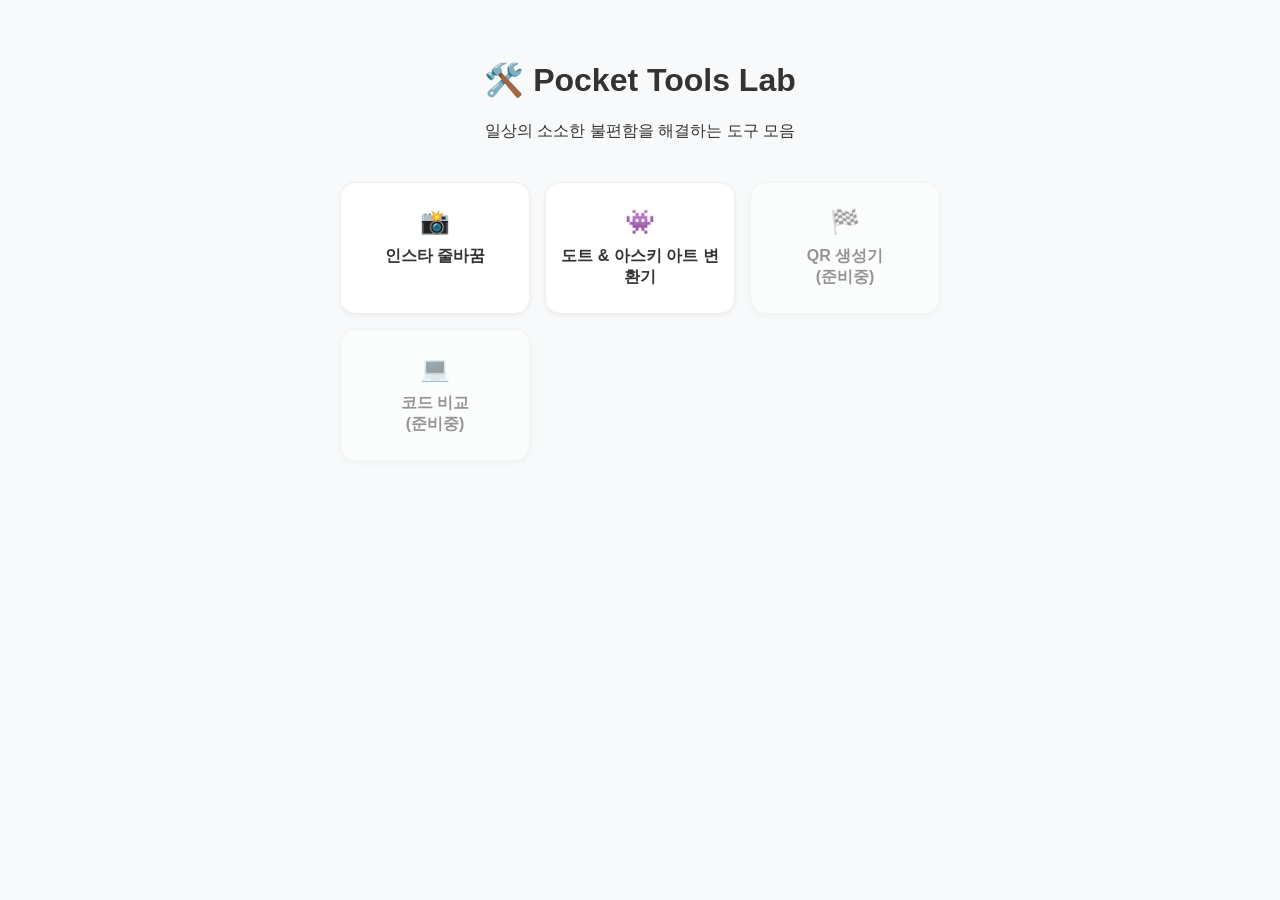
<file: index.html>
<!DOCTYPE html>
<html lang="ko">
<head>
    <meta charset="UTF-8">
    <meta name="viewport" content="width=device-width, initial-scale=1.0">
    <title>포켓툴즈 랩 | Pocket Tools Lab</title>
    <link rel="icon" href="../img/og-main.png" type="image/png">

    <meta property="og:type" content="website">
    <meta property="og:url" content="https://pocket-tools-lab.github.io/index.html">
    <meta property="og:title" content="포켓툴즈 랩 - 일상 도구 모음">
    <meta property="og:description" content="줄바꿈, QR 생성 등 소소한 기능을 한곳에!">
    <meta property="og:image" content="../img/og-main.png">
    <meta name="google-site-verification" content="UOy6rAH-QOsg_kvWK6MASuyOi5rEPsmFG_Xu5MgzyN4" />
    
    <style>
        body { font-family: -apple-system, sans-serif; background-color: #f8f9fa; margin: 0; padding: 40px 20px; color: #333; }
        .header { text-align: center; margin-bottom: 40px; }
        .grid { display: grid; grid-template-columns: repeat(auto-fit, minmax(150px, 1fr)); gap: 15px; max-width: 600px; margin: 0 auto; }
        .card { background: white; padding: 25px 15px; border-radius: 15px; text-decoration: none; color: #333; font-weight: bold; border: 1px solid #eee; transition: 0.2s; text-align: center; box-shadow: 0 2px 5px rgba(0,0,0,0.05); }
        .card:hover { transform: translateY(-3px); border-color: #ff69b4; color: #ff69b4; box-shadow: 0 5px 15px rgba(0,0,0,0.1); }
        .emoji { font-size: 24px; display: block; margin-bottom: 10px; }
    </style>
</head>
<body>
    <div class="header">
        <h1>🛠️ Pocket Tools Lab</h1>
        <p>일상의 소소한 불편함을 해결하는 도구 모음</p>
    </div>
    <div class="grid">
        <a href="html/insta.html" class="card">
            <span class="emoji">📸</span>
            인스타 줄바꿈
        </a>
        <a href="html/pixel.html" class="card">
            <span class="emoji">👾</span>
            도트 & 아스키 아트 변환기
        </a>
        <a href="#" class="card" style="opacity: 0.5; cursor: default;">
            <span class="emoji">🏁</span>
            QR 생성기<br>(준비중)
        </a>
        <a href="#" class="card" style="opacity: 0.5; cursor: default;">
            <span class="emoji">💻</span>
            코드 비교<br>(준비중)
        </a>
    </div>
</body>
</html>
</file>
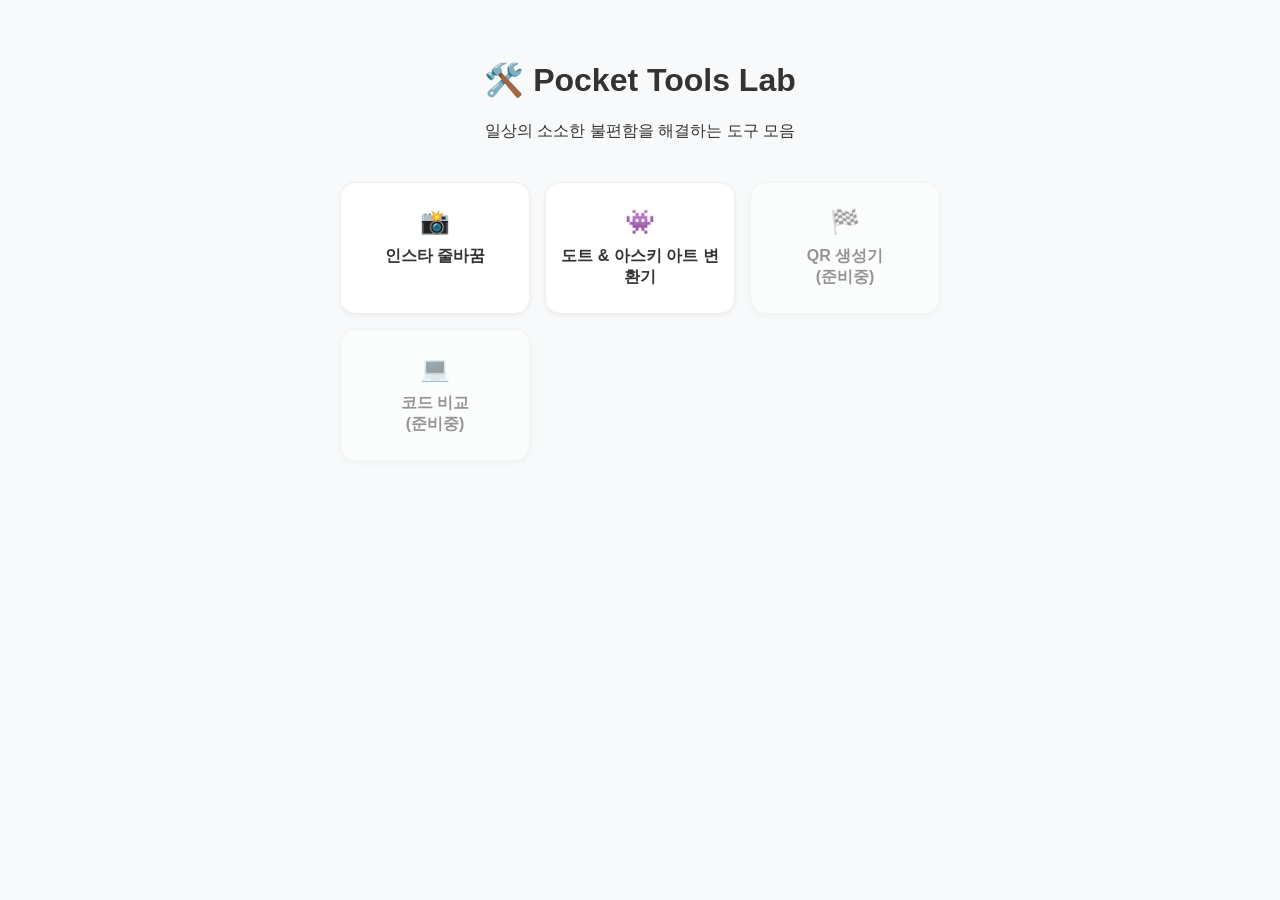
<file: html/index.html>
<!DOCTYPE html>
<html lang="ko">
<head>
    <meta charset="UTF-8">
    <meta name="viewport" content="width=device-width, initial-scale=1.0">
    <title>포켓툴즈 랩 | Pocket Tools Lab</title>
    <link rel="icon" href="../img/og-main.png" type="image/png">

    <meta property="og:type" content="website">
    <meta property="og:url" content="https://pocket-tools-lab.github.io/html/index.html">
    <meta property="og:title" content="포켓툴즈 랩 - 일상 도구 모음">
    <meta property="og:description" content="줄바꿈, QR 생성 등 소소한 기능을 한곳에!">
    <meta property="og:image" content="../img/og-main.png">
    <meta name="google-site-verification" content="UOy6rAH-QOsg_kvWK6MASuyOi5rEPsmFG_Xu5MgzyN4" />
    
    <style>
        body { font-family: -apple-system, sans-serif; background-color: #f8f9fa; margin: 0; padding: 40px 20px; color: #333; }
        .header { text-align: center; margin-bottom: 40px; }
        .grid { display: grid; grid-template-columns: repeat(auto-fit, minmax(150px, 1fr)); gap: 15px; max-width: 600px; margin: 0 auto; }
        .card { background: white; padding: 25px 15px; border-radius: 15px; text-decoration: none; color: #333; font-weight: bold; border: 1px solid #eee; transition: 0.2s; text-align: center; box-shadow: 0 2px 5px rgba(0,0,0,0.05); }
        .card:hover { transform: translateY(-3px); border-color: #ff69b4; color: #ff69b4; box-shadow: 0 5px 15px rgba(0,0,0,0.1); }
        .emoji { font-size: 24px; display: block; margin-bottom: 10px; }
    </style>
</head>
<body>
    <div class="header">
        <h1>🛠️ Pocket Tools Lab</h1>
        <p>일상의 소소한 불편함을 해결하는 도구 모음</p>
    </div>
    <div class="grid">
        <a href="insta.html" class="card">
            <span class="emoji">📸</span>
            인스타 줄바꿈
        </a>
        <a href="pixel.html" class="card">
            <span class="emoji">👾</span>
            도트 & 아스키 아트 변환기
        </a>
        <a href="#" class="card" style="opacity: 0.5; cursor: default;">
            <span class="emoji">🏁</span>
            QR 생성기<br>(준비중)
        </a>
        <a href="#" class="card" style="opacity: 0.5; cursor: default;">
            <span class="emoji">💻</span>
            코드 비교<br>(준비중)
        </a>
    </div>
</body>
</html>
</file>
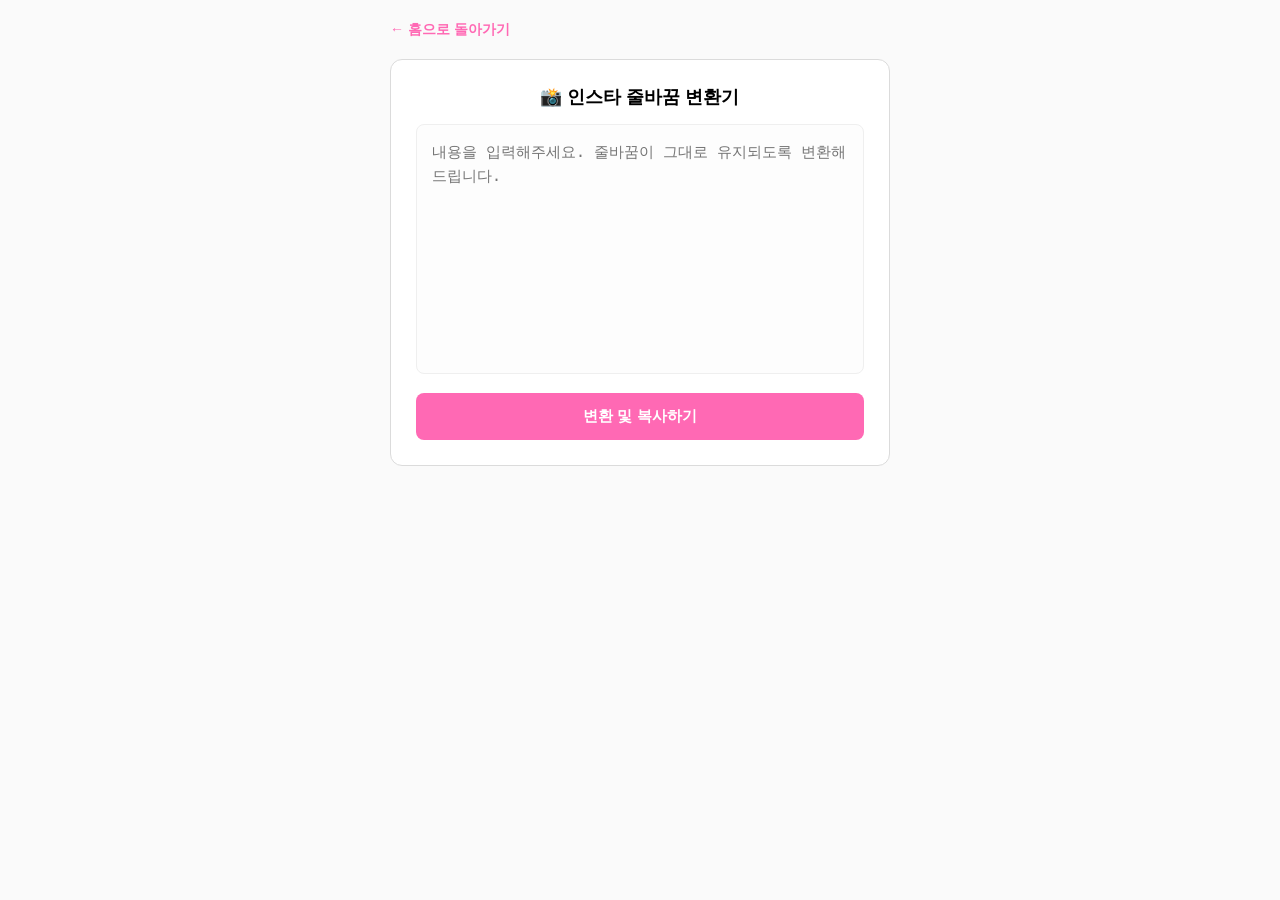
<file: insta.html>
<!DOCTYPE html>
<html lang="ko">
<head>
    <meta charset="UTF-8">
    <meta name="viewport" content="width=device-width, initial-scale=1.0">
    <title>인스타 줄바꿈 도구 | Pocket Tools Lab</title>
    <link rel="icon" href="https://pocket-tools-lab.github.io/og-insta.png" type="image/png">

    <meta property="og:type" content="website">
    <meta property="og:url" content="https://pocket-tools-lab.github.io/insta.html">
    <meta property="og:title" content="📸 인스타 줄바꿈 변환기">
    <meta property="og:description" content="클릭 한 번으로 깔끔한 피드 문구를 만드세요.">
    <meta property="og:image" content="https://pocket-tools-lab.github.io/og-insta.png">

    <style>
        body { font-family: -apple-system, sans-serif; background-color: #fafafa; margin: 0; padding: 20px; display: flex; flex-direction: column; align-items: center; }
        .nav { width: 100%; max-width: 500px; margin-bottom: 20px; }
        .nav a { text-decoration: none; color: #ff69b4; font-size: 14px; font-weight: bold; }
        .container { background: white; padding: 25px; border-radius: 12px; border: 1px solid #dbdbdb; width: 100%; max-width: 500px; box-sizing: border-box; }
        h2 { font-size: 18px; margin-top: 0; text-align: center; }
        textarea { width: 100%; height: 250px; padding: 15px; border: 1px solid #efefef; border-radius: 8px; font-size: 15px; line-height: 1.6; resize: none; box-sizing: border-box; background: #fdfdfd; outline: none; }
        button { background-color: #ff69b4; color: white; border: none; padding: 14px 0; width: 100%; border-radius: 8px; font-weight: bold; cursor: pointer; margin-top: 15px; font-size: 15px; }
        button:active { opacity: 0.8; }
    </style>
</head>
<body>
    <div class="nav">
        <a href="index.html">← 홈으로 돌아가기</a>
    </div>
    <div class="container">
        <h2>📸 인스타 줄바꿈 변환기</h2>
        <textarea id="inputText" placeholder="내용을 입력해주세요. 줄바꿈이 그대로 유지되도록 변환해드립니다."></textarea>
        <button onclick="convert()">변환 및 복사하기</button>
    </div>

    <script>
        function convert() {
            const textArea = document.getElementById('inputText');
            const text = textArea.value;
            if (!text) { alert('변환할 내용을 입력해주세요!'); return; }
            
            // 줄바꿈 문자에 보이지 않는 공백(\u200b) 조합
            const converted = text.replace(/\n/g, '\n\u200b');
            
            const tempElem = document.createElement('textarea');
            tempElem.value = converted;
            document.body.appendChild(tempElem);
            tempElem.select();
            document.execCommand('copy');
            document.body.removeChild(tempElem);
            
            alert('변환 및 복사가 완료되었습니다!\n인스타그램에 바로 붙여넣으세요.');
        }
    </script>
</body>
</html>
</file>
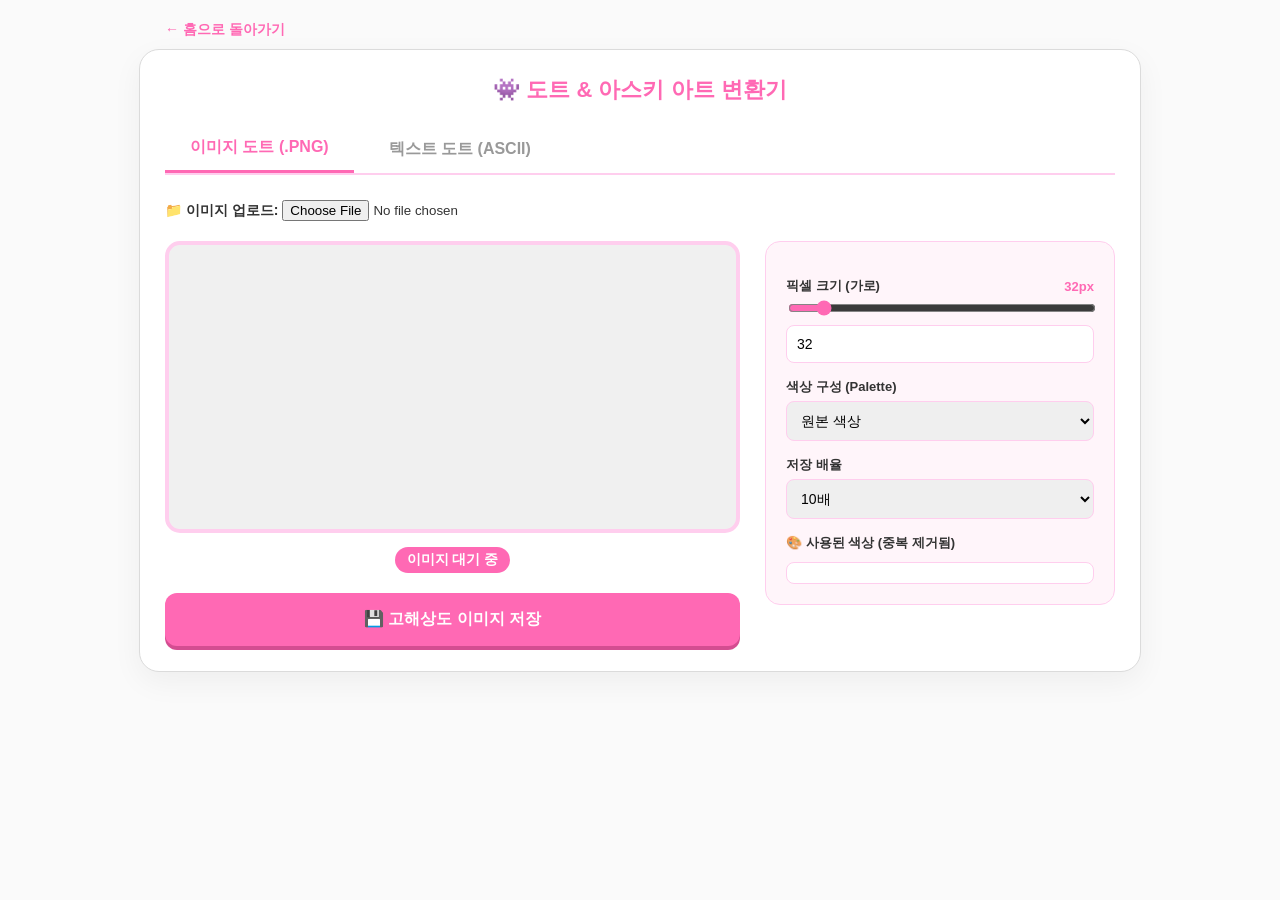
<file: pixel.html>
<!DOCTYPE html>
<html lang="ko">
<head>
    <meta charset="UTF-8">
    <meta name="viewport" content="width=device-width, initial-scale=1.0">
    <title>도트 & 아스키 아트 변환기 | Pocket Tools Lab</title>

    <meta property="og:type" content="website">
    <meta property="og:title" content="👾 도트 & 아스키 아트 변환기">
    <meta property="og:description" content="픽셀 정밀 조절부터 중복 없는 색상 추출까지!">
    <meta property="og:image" content="https://pocket-tools-lab.github.io/og-pixel.png">
    <link rel="icon" href="https://pocket-tools-lab.github.io/og-pixel.png" type="image/png">

    <style>
        :root { --main-pink: #ff69b4; --light-pink: #fff5fa; --border-pink: #ffceee; }
        body { 
            font-family: -apple-system, sans-serif; background-color: #fafafa; margin: 0; padding: 20px; color: #333;
            -webkit-user-select: none; -moz-user-select: none; -ms-user-select: none; user-select: none;
        }
        .nav { max-width: 950px; margin: 0 auto 10px; }
        .nav a { text-decoration: none; color: var(--main-pink); font-weight: bold; font-size: 14px; }
        .container { max-width: 950px; margin: 0 auto; background: white; padding: 25px; border-radius: 20px; border: 1px solid #dbdbdb; box-shadow: 0 10px 30px rgba(0,0,0,0.05); }
        
        h2 { font-size: 22px; margin-top: 0; margin-bottom: 20px; color: var(--main-pink); text-align: center; }

        .tabs { display: flex; gap: 10px; margin-bottom: 25px; border-bottom: 2px solid var(--border-pink); }
        .tab-btn { padding: 12px 25px; border: none; background: none; font-weight: bold; cursor: pointer; color: #999; font-size: 16px; transition: 0.3s; }
        .tab-btn.active { color: var(--main-pink); border-bottom: 3px solid var(--main-pink); }
        
        .tab-content { display: none; grid-template-columns: 1fr 350px; gap: 25px; }
        .tab-content.active { display: grid; }
        @media (max-width: 850px) { .tab-content.active { grid-template-columns: 1fr; } }

        .viewer-section { text-align: center; }
        #canvas, #asciiResult { width: 100%; border: 4px solid var(--border-pink); border-radius: 15px; background: #f0f0f0; image-rendering: pixelated; box-sizing: border-box; }
        #asciiResult { 
            height: 450px; font-family: monospace; font-size: 8px; line-height: 1; white-space: pre; 
            overflow: auto; padding: 10px; background: #1a1a1a; color: #00ff00; border-color: #333;
            user-select: text; 
        }
        
        .controls { background: var(--light-pink); padding: 20px; border-radius: 15px; border: 1px solid var(--border-pink); height: fit-content; }
        .label-group { display: flex; justify-content: space-between; align-items: center; margin-top: 15px; font-weight: bold; font-size: 13px; }
        
        input[type="number"], select { width: 100%; padding: 10px; border-radius: 8px; border: 1px solid var(--border-pink); margin-top: 5px; outline: none; box-sizing: border-box; font-size: 14px; }
        input[type="range"] { width: 100%; accent-color: var(--main-pink); margin-top: 5px; cursor: pointer; }
        
        .btn-main { background: var(--main-pink); color: white; border: none; padding: 16px; width: 100%; border-radius: 12px; font-weight: bold; cursor: pointer; margin-top: 20px; font-size: 16px; transition: 0.2s; box-shadow: 0 4px 0 #d44d91; }
        .btn-main:hover { background: #ff4da6; transform: translateY(-1px); }
        .btn-main:active { transform: translateY(2px); box-shadow: none; }

        .color-list { display: grid; grid-template-columns: repeat(auto-fill, minmax(65px, 1fr)); gap: 8px; margin-top: 10px; max-height: 180px; overflow-y: auto; padding: 10px; background: white; border-radius: 8px; border: 1px solid var(--border-pink); }
        .color-item { text-align: center; }
        .color-box { width: 100%; height: 28px; border-radius: 4px; border: 1px solid rgba(0,0,0,0.1); margin-bottom: 4px; }
        .color-code { font-size: 9px; color: #888; font-family: monospace; }
        
        .pixel-badge { display: inline-block; padding: 4px 12px; background: var(--main-pink); color: white; border-radius: 20px; font-size: 14px; font-weight: bold; margin-top: 10px; }
    </style>
</head>
<body>

    <div class="nav"><a href="index.html">← 홈으로 돌아가기</a></div>

    <div class="container">
        <h2>👾 도트 & 아스키 아트 변환기</h2>
        
        <div class="tabs">
            <button class="tab-btn active" onclick="openTab(event, 'imageTab')">이미지 도트 (.PNG)</button>
            <button class="tab-btn" onclick="openTab(event, 'textTab')">텍스트 도트 (ASCII)</button>
        </div>

        <div style="margin-bottom: 20px;">
            <label style="font-weight: bold; font-size: 14px;">📁 이미지 업로드: </label>
            <input type="file" id="upload" accept="image/*">
        </div>

        <div id="imageTab" class="tab-content active">
            <div class="viewer-section">
                <canvas id="canvas"></canvas>
                <div><span id="pixelRes" class="pixel-badge">이미지 대기 중</span></div>
                <button class="btn-main" onclick="downloadImg()">💾 고해상도 이미지 저장</button>
            </div>
            
            <div class="controls">
                <div class="label-group"><label>픽셀 크기 (가로)</label> <span id="rangeLabel" style="color:var(--main-pink)">32px</span></div>
                <input type="range" id="sizeRange" min="8" max="256" value="32">
                <input type="number" id="sizeInput" value="32">

                <div class="label-group"><label>색상 구성 (Palette)</label></div>
                <select id="colorSelect">
                    <option value="0">원본 색상</option>
                    <option value="8">8색 레트로</option>
                    <option value="16">16색 게임보이</option>
                    <option value="32">32색 표준</option>
                    <option value="256">256색 8비트</option>
                    <option value="gray">8단계 흑백</option>
                    <option value="bw">단순 2색</option>
                </select>

                <div class="label-group"><label>저장 배율</label></div>
                <select id="downloadScale">
                    <option value="1">1배</option>
                    <option value="10" selected>10배</option>
                    <option value="20">20배</option>
                </select>

                <div class="label-group"><label>🎨 사용된 색상 (중복 제거됨)</label></div>
                <div id="colorList" class="color-list"></div>
            </div>
        </div>

        <div id="textTab" class="tab-content">
            <div class="viewer-section">
                <textarea id="asciiResult" readonly></textarea>
                <button class="btn-main" onclick="copyAscii()">📋 텍스트 아트 복사하기</button>
            </div>
            <div class="controls">
                <div class="label-group"><label>문자 밀도</label><span id="asciiVal" style="color:var(--main-pink)">50</span></div>
                <input type="range" id="asciiRange" min="20" max="150" value="50">
            </div>
        </div>
    </div>

    <script>
        // 소스 보호 로직
        document.addEventListener('contextmenu', e => e.preventDefault());
        document.onkeydown = function(e) {
            if (e.keyCode == 123) return false;
            if (e.ctrlKey && e.shiftKey && (e.keyCode == 'I'.charCodeAt(0) || e.keyCode == 'J'.charCodeAt(0))) return false;
            if (e.ctrlKey && e.keyCode == 'U'.charCodeAt(0)) return false;
        };

        let originalImg = null;
        const canvas = document.getElementById('canvas');
        const ctx = canvas.getContext('2d', { willReadFrequently: true });
        
        const sizeRange = document.getElementById('sizeRange');
        const sizeInput = document.getElementById('sizeInput');
        const colorSelect = document.getElementById('colorSelect');
        const asciiRange = document.getElementById('asciiRange');
        const asciiResult = document.getElementById('asciiResult');

        function openTab(evt, tabId) {
            document.querySelectorAll('.tab-content').forEach(c => c.classList.remove('active'));
            document.querySelectorAll('.tab-btn').forEach(b => b.classList.remove('active'));
            document.getElementById(tabId).classList.add('active');
            evt.currentTarget.classList.add('active');
            if(originalImg) process();
        }

        document.getElementById('upload').addEventListener('change', (e) => {
            const file = e.target.files[0];
            if(!file) return;
            const reader = new FileReader();
            reader.onload = (ev) => {
                const img = new Image();
                img.onload = () => { originalImg = img; process(); };
                img.src = ev.target.result;
            };
            reader.readAsDataURL(file);
        });

        // 숫자 입력 & 슬라이더 양방향 동기화
        sizeRange.oninput = () => { sizeInput.value = sizeRange.value; updateLabel(); process(); };
        sizeInput.oninput = () => { sizeRange.value = sizeInput.value; updateLabel(); process(); };
        colorSelect.onchange = process;
        asciiRange.oninput = () => { document.getElementById('asciiVal').innerText = asciiRange.value; process(); };

        function updateLabel() {
            document.getElementById('rangeLabel').innerText = sizeRange.value + "px";
        }

        function process() {
            if(!originalImg) return;
            const ratio = originalImg.height / originalImg.width;

            // 1. 이미지 도트 처리
            const s1 = parseInt(sizeInput.value) || 32;
            canvas.width = s1; canvas.height = Math.round(s1 * ratio);
            document.getElementById('pixelRes').innerText = `${canvas.width} X ${canvas.height}`;
            
            ctx.imageSmoothingEnabled = false;
            ctx.drawImage(originalImg, 0, 0, canvas.width, canvas.height);
            
            const mode = colorSelect.value;
            if(mode !== "0") applyColorLimit(mode);
            extractColors();

            // 2. 아스키 아트 처리
            const s2 = parseInt(asciiRange.value);
            const tW = s2; const tH = Math.round(s2 * ratio * 0.5);
            const tCanvas = document.createElement('canvas');
            const tCtx = tCanvas.getContext('2d');
            tCanvas.width = tW; tCanvas.height = tH;
            tCtx.drawImage(originalImg, 0, 0, tW, tH);
            const pix = tCtx.getImageData(0, 0, tW, tH).data;
            let res = "";
            for(let y=0; y<tH; y++){
                for(let x=0; x<tW; x++){
                    const i = (y * tW + x) * 4;
                    res += (pix[i]+pix[i+1]+pix[i+2])/3 < 127 ? "⣿" : "⠀";
                }
                res += "\n";
            }
            asciiResult.value = res;
        }

        function applyColorLimit(mode) {
            const imgData = ctx.getImageData(0, 0, canvas.width, canvas.height);
            const data = imgData.data;
            for (let i = 0; i < data.length; i += 4) {
                const r = data[i], g = data[i+1], b = data[i+2];
                if (mode === 'gray') {
                    const avg = (r + g + b) / 3;
                    data[i] = data[i+1] = data[i+2] = Math.round(avg / 32) * 32;
                } else if (mode === 'bw') {
                    const val = (r+g+b)/3 > 128 ? 255 : 0;
                    data[i] = data[i+1] = data[i+2] = val;
                } else {
                    const count = parseInt(mode);
                    const step = Math.floor(256 / Math.pow(count, 1/3));
                    data[i] = Math.round(r/step)*step;
                    data[i+1] = Math.round(g/step)*step;
                    data[i+2] = Math.round(b/step)*step;
                }
            }
            ctx.putImageData(imgData, 0, 0);
        }

        function extractColors() {
            const data = ctx.getImageData(0, 0, canvas.width, canvas.height).data;
            const colors = new Set();
            for (let i = 0; i < data.length; i += 4) {
                if (data[i+3] < 128) continue;
                const hex = "#" + ((1 << 24) + (data[i] << 16) + (data[i+1] << 8) + data[i+2]).toString(16).slice(1).toUpperCase();
                colors.add(hex);
            }
            const list = document.getElementById('colorList');
            list.innerHTML = '';
            Array.from(colors).slice(0, 40).forEach(hex => {
                const item = document.createElement('div');
                item.className = 'color-item';
                item.innerHTML = `<div class="color-box" style="background:${hex}"></div><div class="color-code">${hex}</div>`;
                list.appendChild(item);
            });
        }

        function downloadImg() {
            if(!originalImg) return;
            const scale = parseInt(document.getElementById('downloadScale').value);
            const temp = document.createElement('canvas');
            const tCtx = temp.getContext('2d');
            temp.width = canvas.width * scale; temp.height = canvas.height * scale;
            tCtx.imageSmoothingEnabled = false;
            tCtx.drawImage(canvas, 0, 0, temp.width, temp.height);
            const link = document.createElement('a');
            link.download = `pixel-art-${canvas.width}x${canvas.height}.png`;
            link.href = temp.toDataURL();
            link.click();
        }

        function copyAscii() {
            asciiResult.select();
            document.execCommand('copy');
            alert('복사 완료!');
        }
    </script>
</body>
</html>
</file>
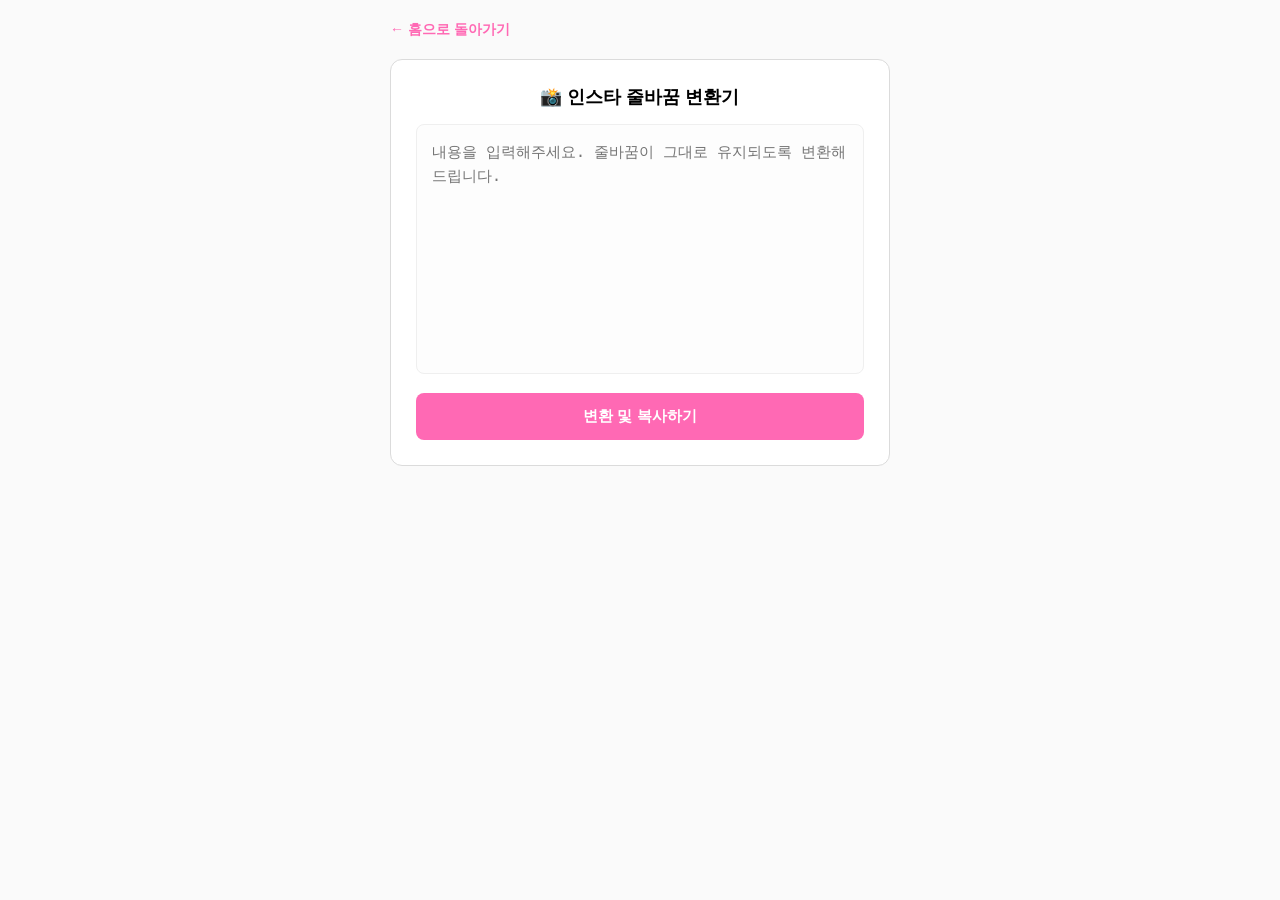
<file: html/insta.html>
<!DOCTYPE html>
<html lang="ko">
<head>
    <meta charset="UTF-8">
    <meta name="viewport" content="width=device-width, initial-scale=1.0">
    <title>인스타 줄바꿈 도구 | Pocket Tools Lab</title>
    <link rel="icon" href="../img/og-insta.png" type="image/png">

    <meta property="og:type" content="website">
    <meta property="og:url" content="insta.html">
    <meta property="og:title" content="📸 인스타 줄바꿈 변환기">
    <meta property="og:description" content="클릭 한 번으로 깔끔한 피드 문구를 만드세요.">
    <meta property="og:image" content="../img/og-insta.png">

    <style>
        body { font-family: -apple-system, sans-serif; background-color: #fafafa; margin: 0; padding: 20px; display: flex; flex-direction: column; align-items: center; }
        .nav { width: 100%; max-width: 500px; margin-bottom: 20px; }
        .nav a { text-decoration: none; color: #ff69b4; font-size: 14px; font-weight: bold; }
        .container { background: white; padding: 25px; border-radius: 12px; border: 1px solid #dbdbdb; width: 100%; max-width: 500px; box-sizing: border-box; }
        h2 { font-size: 18px; margin-top: 0; text-align: center; }
        textarea { width: 100%; height: 250px; padding: 15px; border: 1px solid #efefef; border-radius: 8px; font-size: 15px; line-height: 1.6; resize: none; box-sizing: border-box; background: #fdfdfd; outline: none; }
        button { background-color: #ff69b4; color: white; border: none; padding: 14px 0; width: 100%; border-radius: 8px; font-weight: bold; cursor: pointer; margin-top: 15px; font-size: 15px; }
        button:active { opacity: 0.8; }
    </style>
</head>
<body>
    <div class="nav">
        <a href="../index.html">← 홈으로 돌아가기</a>
    </div>
    <div class="container">
        <h2>📸 인스타 줄바꿈 변환기</h2>
        <textarea id="inputText" placeholder="내용을 입력해주세요. 줄바꿈이 그대로 유지되도록 변환해드립니다."></textarea>
        <button onclick="convert()">변환 및 복사하기</button>
    </div>

    <script>
        function convert() {
            const textArea = document.getElementById('inputText');
            const text = textArea.value;
            if (!text) { alert('변환할 내용을 입력해주세요!'); return; }
            
            // 줄바꿈 문자에 보이지 않는 공백(\u200b) 조합
            const converted = text.replace(/\n/g, '\n\u200b');
            
            const tempElem = document.createElement('textarea');
            tempElem.value = converted;
            document.body.appendChild(tempElem);
            tempElem.select();
            document.execCommand('copy');
            document.body.removeChild(tempElem);
            
            alert('변환 및 복사가 완료되었습니다!\n인스타그램에 바로 붙여넣으세요.');
        }
    </script>
</body>
</html>
</file>
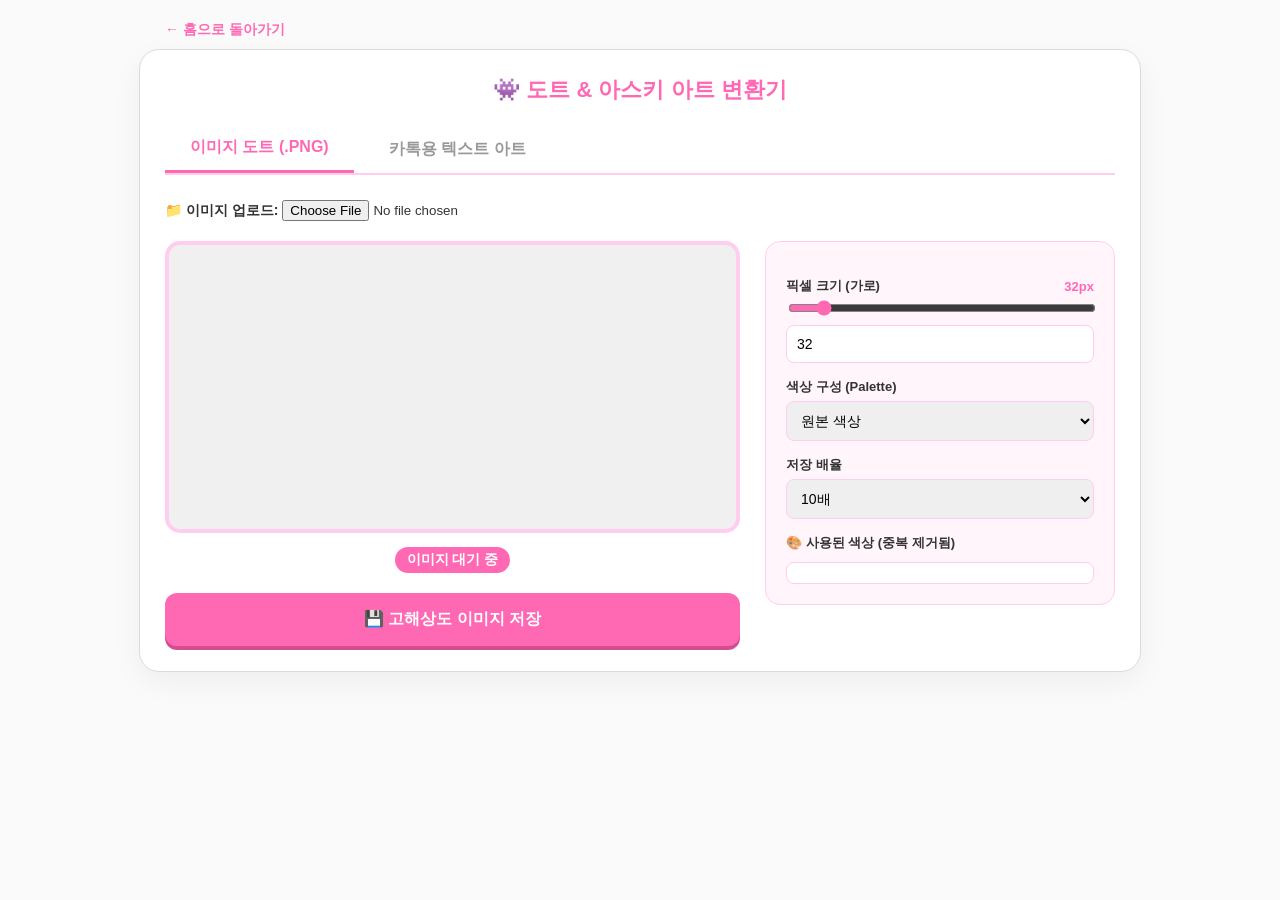
<file: html/pixel.html>
<!DOCTYPE html>
<html lang="ko">
<head>
    <meta charset="UTF-8">
    <meta name="viewport" content="width=device-width, initial-scale=1.0">
    <title>도트 & 아스키 아트 변환기 | Pocket Tools Lab</title>

    <meta property="og:type" content="website">
    <meta property="og:title" content="👾 도트 & 아스키 아트 변환기">
    <meta property="og:description" content="픽셀 정밀 조절부터 중복 없는 색상 추출까지!">
    <meta property="og:image" content="../img/og-pixel.png">
    <link rel="icon" href="../img/og-pixel.png" type="image/png">
    <link rel="stylesheet" href="../css/pixel_style.css">
</head>
<body>

    <div class="nav"><a href="../index.html">← 홈으로 돌아가기</a></div>

    <div class="container">
        <h2>👾 도트 & 아스키 아트 변환기</h2>
        
        <div class="tabs">
            <button class="tab-btn active" onclick="openTab(event, 'imageTab')">이미지 도트 (.PNG)</button>
            <button class="tab-btn" onclick="openTab(event, 'textTab')">카톡용 텍스트 아트</button>
        </div>

        <div style="margin-bottom: 20px;">
            <label style="font-weight: bold; font-size: 14px;">📁 이미지 업로드: </label>
            <input type="file" id="upload" accept="image/*">
        </div>

        <div id="imageTab" class="tab-content active">
            <div class="viewer-section">
                <canvas id="canvas"></canvas>
                <div><span id="pixelRes" class="pixel-badge">이미지 대기 중</span></div>
                <button class="btn-main" onclick="downloadImg()">💾 고해상도 이미지 저장</button>
            </div>
            
            <div class="controls">
                <div class="label-group"><label>픽셀 크기 (가로)</label> <span id="rangeLabel" style="color:var(--main-pink)">32px</span></div>
                <input type="range" id="sizeRange" min="8" max="256" value="32">
                <input type="number" id="sizeInput" value="32">

                <div class="label-group"><label>색상 구성 (Palette)</label></div>
                <select id="colorSelect">
                    <option value="0">원본 색상</option>
                    <option value="8">8색 레트로</option>
                    <option value="16">16색 게임보이</option>
                    <option value="32">32색 표준</option>
                    <option value="256">256색 8비트</option>
                    <option value="gray">8단계 흑백</option>
                    <option value="bw">단순 2색</option>
                </select>

                <div class="label-group"><label>저장 배율</label></div>
                <select id="downloadScale">
                    <option value="1">1배</option>
                    <option value="10" selected>10배</option>
                    <option value="20">20배</option>
                </select>

                <div class="label-group"><label>🎨 사용된 색상 (중복 제거됨)</label></div>
                <div id="colorList" class="color-list"></div>
            </div>
        </div>

        <div id="textTab" class="tab-content">
            <div class="viewer-section">
                <div class="kakao-preview">
                    <div class="kakao-bubble">
                        <textarea id="asciiResult" readonly placeholder="이미지를 업로드하면 메세지가 생성됩니다."></textarea>
                    </div>
                </div>
                <button class="btn-main" onclick="copyAscii()">📋 카톡용 메세지 복사하기</button>
            </div>
            <div class="controls">
                <div class="label-group"><label>카톡 메세지 폭 (글자 수)</label><span id="asciiVal" style="color:var(--main-pink)">18자</span></div>
                <input type="range" id="asciiRange" min="10" max="35" value="18">
                <p class="info-txt">※ 모바일 카톡 전송 시 15~22자가 가장 깨지지 않고 예쁘게 나옵니다.</p>

                <div class="label-group"><label>도트 모양 선택</label></div>
                <select id="charMode" onchange="process()">
                    <option value="square">■□ (기본 사각형)</option>
                    <option value="circle">●○ (원형 도트)</option>
                    <option value="heart">♥♡ (하트)</option>
                    <option value="star">★☆ (별빛)</option>
                </select>
            </div>
        </div>
    </div>

    <script>
        // 소스 보호 로직
        document.addEventListener('contextmenu', e => e.preventDefault());
        document.onkeydown = function(e) {
            if (e.keyCode == 123) return false;
            if (e.ctrlKey && e.shiftKey && (e.keyCode == 'I'.charCodeAt(0) || e.keyCode == 'J'.charCodeAt(0))) return false;
            if (e.ctrlKey && e.keyCode == 'U'.charCodeAt(0)) return false;
        };

        let originalImg = null;
        const canvas = document.getElementById('canvas');
        const ctx = canvas.getContext('2d', { willReadFrequently: true });
        
        const sizeRange = document.getElementById('sizeRange');
        const sizeInput = document.getElementById('sizeInput');
        const colorSelect = document.getElementById('colorSelect');
        const asciiRange = document.getElementById('asciiRange');
        const asciiResult = document.getElementById('asciiResult');
        const charModeSelect = document.getElementById('charMode');

        function openTab(evt, tabId) {
            document.querySelectorAll('.tab-content').forEach(c => c.classList.remove('active'));
            document.querySelectorAll('.tab-btn').forEach(b => b.classList.remove('active'));
            document.getElementById(tabId).classList.add('active');
            evt.currentTarget.classList.add('active');
            if(originalImg) process();
        }

        document.getElementById('upload').addEventListener('change', (e) => {
            const file = e.target.files[0];
            if(!file) return;
            const reader = new FileReader();
            reader.onload = (ev) => {
                const img = new Image();
                img.onload = () => { originalImg = img; process(); };
                img.src = ev.target.result;
            };
            reader.readAsDataURL(file);
        });

        sizeRange.oninput = () => { sizeInput.value = sizeRange.value; updateLabel(); process(); };
        sizeInput.oninput = () => { sizeRange.value = sizeInput.value; updateLabel(); process(); };
        colorSelect.onchange = process;
        
        asciiRange.oninput = () => { 
            document.getElementById('asciiVal').innerText = asciiRange.value + "자"; 
            process(); 
        };

        function updateLabel() {
            document.getElementById('rangeLabel').innerText = sizeRange.value + "px";
        }

        function process() {
            if(!originalImg) return;
            const ratio = originalImg.height / originalImg.width;
        
            // 1. 이미지 도트 처리 (기존 PNG 저장용 로직 - 그대로 유지)
            const s1 = parseInt(sizeInput.value) || 32;
            canvas.width = s1; canvas.height = Math.round(s1 * ratio);
            ctx.imageSmoothingEnabled = false;
            ctx.drawImage(originalImg, 0, 0, canvas.width, canvas.height);
            if(colorSelect.value !== "0") applyColorLimit(colorSelect.value);
            extractColors();
        
            // 2. [수정됨] 텍스트 도트 처리 - 무조건 18자 폭에 맞춰 압축
            const charSet = {
                square: ['■', '□'], circle: ['●', '○'],
                heart: ['♥', '♡'], star: ['★', '☆']
            };
            const [dark, light] = charSet[charModeSelect.value];
            
            const textWidth = 18; // 18자로 강제 고정
            const textHeight = Math.round(textWidth * ratio); 
            
            const tCanvas = document.createElement('canvas');
            const tCtx = tCanvas.getContext('2d');
            tCanvas.width = textWidth;
            tCanvas.height = textHeight;
        
            // 핵심: 원본 이미지 전체를 (0,0,원본폭,원본높이) 가져와서 18자 크기로 꽉 채워 그립니다.
            tCtx.drawImage(originalImg, 0, 0, originalImg.width, originalImg.height, 0, 0, textWidth, textHeight);
        
            const pixData = tCtx.getImageData(0, 0, textWidth, textHeight).data;
            let asciiStr = "";
        
            for(let y=0; y<textHeight; y++){
                for(let x=0; x<textWidth; x++){
                    const i = (y * textWidth + x) * 4;
                    // 밝기 계산 (투명도 포함)
                    const r = pixData[i], g = pixData[i+1], b = pixData[i+2], a = pixData[i+3];
                    const bright = (r + g + b) / 3;
        
                    // 배경이 투명하거나(a < 128) 밝으면 빈칸, 어두우면 채운칸
                    if(a < 128 || bright > 180) {
                        asciiStr += light;
                    } else {
                        asciiStr += dark;
                    }
                }
                asciiStr += "\n";
            }
        
            const resultArea = document.getElementById('asciiResult');
            resultArea.value = asciiStr.trim();
            
            // 카톡 레이아웃 높이 자동 조절
            resultArea.style.height = 'auto';
            resultArea.style.height = (resultArea.scrollHeight) + 'px';
        }

        // 이미지 도트 관련 함수 (기존과 동일)
        function applyColorLimit(mode) {
            const imgData = ctx.getImageData(0, 0, canvas.width, canvas.height);
            const data = imgData.data;
            for (let i = 0; i < data.length; i += 4) {
                const r = data[i], g = data[i+1], b = data[i+2];
                if (mode === 'gray') {
                    const avg = (r + g + b) / 3;
                    data[i] = data[i+1] = data[i+2] = Math.round(avg / 32) * 32;
                } else if (mode === 'bw') {
                    const val = (r+g+b)/3 > 128 ? 255 : 0;
                    data[i] = data[i+1] = data[i+2] = val;
                } else {
                    const count = parseInt(mode);
                    const step = Math.floor(256 / Math.pow(count, 1/3));
                    data[i] = Math.round(r/step)*step;
                    data[i+1] = Math.round(g/step)*step;
                    data[i+2] = Math.round(b/step)*step;
                }
            }
            ctx.putImageData(imgData, 0, 0);
        }

        function extractColors() {
            const data = ctx.getImageData(0, 0, canvas.width, canvas.height).data;
            const colors = new Set();
            for (let i = 0; i < data.length; i += 4) {
                if (data[i+3] < 128) continue;
                const hex = "#" + ((1 << 24) + (data[i] << 16) + (data[i+1] << 8) + data[i+2]).toString(16).slice(1).toUpperCase();
                colors.add(hex);
            }
            const list = document.getElementById('colorList');
            list.innerHTML = '';
            Array.from(colors).slice(0, 40).forEach(hex => {
                const item = document.createElement('div');
                item.className = 'color-item';
                item.innerHTML = `<div class="color-box" style="background:${hex}"></div><div class="color-code">${hex}</div>`;
                list.appendChild(item);
            });
        }

        function downloadImg() {
            if(!originalImg) return;
            const scale = parseInt(document.getElementById('downloadScale').value);
            const temp = document.createElement('canvas');
            const tCtx = temp.getContext('2d');
            temp.width = canvas.width * scale; temp.height = canvas.height * scale;
            tCtx.imageSmoothingEnabled = false;
            tCtx.drawImage(canvas, 0, 0, temp.width, temp.height);
            const link = document.createElement('a');
            link.download = `pixel-art-${canvas.width}x${canvas.height}.png`;
            link.href = temp.toDataURL();
            link.click();
        }

        function copyAscii() {
            if(!asciiResult.value) {
                alert('먼저 이미지를 업로드해주세요!');
                return;
            }
            asciiResult.select();
            document.execCommand('copy');
            alert('카톡용 도트 아트가 복사되었습니다! 대화창에 붙여넣기 하세요.');
        }
    </script>
</body>
</html>
</file>
<file: css/pixel_style.css>
/* 기본 변수 및 초기화 */
:root {
    --main-pink: #ff69b4;
    --light-pink: #fff5fa;
    --border-pink: #ffceee;
    --kakao-yellow: #FEE500;
    --kakao-bg: #BACEE0;
}

body { 
    font-family: -apple-system, BlinkMacSystemFont, "Segoe UI", Roboto, sans-serif;
    background-color: #fafafa;
    margin: 0;
    padding: 20px;
    color: #333;
    -webkit-user-select: none;
    -moz-user-select: none;
    -ms-user-select: none;
    user-select: none;
}

/* 네비게이션 및 컨테이너 */
.nav { max-width: 950px; margin: 0 auto 10px; }
.nav a { text-decoration: none; color: var(--main-pink); font-weight: bold; font-size: 14px; }

.container { 
    max-width: 950px; 
    margin: 0 auto; 
    background: white; 
    padding: 25px; 
    border-radius: 20px; 
    border: 1px solid #dbdbdb; 
    box-shadow: 0 10px 30px rgba(0,0,0,0.05); 
}

h2 { font-size: 22px; margin-top: 0; margin-bottom: 20px; color: var(--main-pink); text-align: center; }

/* 탭 스타일 */
.tabs { display: flex; gap: 10px; margin-bottom: 25px; border-bottom: 2px solid var(--border-pink); }
.tab-btn { padding: 12px 25px; border: none; background: none; font-weight: bold; cursor: pointer; color: #999; font-size: 16px; transition: 0.3s; }
.tab-btn.active { color: var(--main-pink); border-bottom: 3px solid var(--main-pink); }

.tab-content { display: none; grid-template-columns: 1fr 350px; gap: 25px; }
.tab-content.active { display: grid; }

@media (max-width: 850px) { 
    .tab-content.active { grid-template-columns: 1fr; } 
}

/* 뷰어 섹션 (이미지 & 캔버스) */
.viewer-section { text-align: center; }
#canvas { 
    width: 100%; 
    border: 4px solid var(--border-pink); 
    border-radius: 15px; 
    background: #f0f0f0; 
    image-rendering: pixelated; 
    box-sizing: border-box; 
}

/* 카카오톡 프리뷰 레이아웃 */
.kakao-preview { 
    background-color: var(--kakao-bg); 
    padding: 20px; 
    border-radius: 15px; 
    display: flex; 
    flex-direction: column; 
    /* 핵심: 내 메시지는 오른쪽 끝으로 붙도록 설정 */
    align-items: flex-end; 
    height: 450px; 
    overflow-y: auto; 
    border: 1px solid #aebecb;
    box-sizing: border-box;
}

.kakao-bubble {
    background-color: var(--kakao-yellow); 
    padding: 10px 12px; 
    border-radius: 8px;
    position: relative; 
    /* 오른쪽 꼬리표 공간 확보 */
    margin-right: 10px; 
    box-shadow: 0 1px 2px rgba(0,0,0,0.1);
    width: fit-content;    /* 내용에 맞게 가로폭 조절 */
    max-width: 90%;        /* 화면 밖으로 나가는 것 방지 */
}

.kakao-bubble::after {
    content: ''; 
    position: absolute; 
    right: -8px; 
    top: 10px;
    border-left: 10px solid var(--kakao-yellow); 
    border-top: 5px solid transparent; 
    border-bottom: 5px solid transparent;
}

#asciiResult { 
    font-family: "Courier New", Courier, monospace; 
    /* 모바일 가독성을 위해 12~14px 추천 */
    font-size: 14px; 
    line-height: 1.0;     /* 도트 사이 세로 틈 제거 */
    letter-spacing: 0px;  /* 가로 틈 조절 (필요시 -1px) */
    white-space: pre; 
    background: none; 
    border: none; 
    outline: none; 
    resize: none; 
    width: 100%; 
    height: auto;
    color: #000; 
    user-select: text; 
    /* 도트 모양이 깨지지 않게 왼쪽 정렬 유지 */
    text-align: left;
    overflow-x: hidden;   /* 가로 잘림 방지 */
}

/* 컨트롤러 및 입력 창 */
.controls { 
    background: var(--light-pink); 
    padding: 20px; 
    border-radius: 15px; 
    border: 1px solid var(--border-pink); 
    height: fit-content; 
}

.label-group { 
    display: flex; 
    justify-content: space-between; 
    align-items: center; 
    margin-top: 15px; 
    font-weight: bold; 
    font-size: 13px; 
}

input[type="number"], select { 
    width: 100%; 
    padding: 10px; 
    border-radius: 8px; 
    border: 1px solid var(--border-pink); 
    margin-top: 5px; 
    outline: none; 
    box-sizing: border-box; 
    font-size: 14px; 
}

input[type="range"] { 
    width: 100%; 
    accent-color: var(--main-pink); 
    margin-top: 5px; 
    cursor: pointer; 
}

/* 메인 버튼 */
.btn-main { 
    background: var(--main-pink); 
    color: white; 
    border: none; 
    padding: 16px; 
    width: 100%; 
    border-radius: 12px; 
    font-weight: bold; 
    cursor: pointer; 
    margin-top: 20px; 
    font-size: 16px; 
    transition: 0.2s; 
    box-shadow: 0 4px 0 #d44d91; 
}

.btn-main:hover { background: #ff4da6; transform: translateY(-1px); }
.btn-main:active { transform: translateY(2px); box-shadow: none; }

/* 컬러 리스트 */
.color-list { 
    display: grid; 
    grid-template-columns: repeat(auto-fill, minmax(65px, 1fr)); 
    gap: 8px; 
    margin-top: 10px; 
    max-height: 180px; 
    overflow-y: auto; 
    padding: 10px; 
    background: white; 
    border-radius: 8px; 
    border: 1px solid var(--border-pink); 
}

.color-item { text-align: center; }
.color-box { width: 100%; height: 28px; border-radius: 4px; border: 1px solid rgba(0,0,0,0.1); margin-bottom: 4px; }
.color-code { font-size: 9px; color: #888; font-family: monospace; }

/* 배지 및 안내 문구 */
.pixel-badge { 
    display: inline-block; 
    padding: 4px 12px; 
    background: var(--main-pink); 
    color: white; 
    border-radius: 20px; 
    font-size: 14px; 
    font-weight: bold; 
    margin-top: 10px; 
}

.info-txt { font-size: 11px; color: #777; margin-top: 8px; line-height: 1.4; }

/* 카카오톡 레이아웃 스타일 (추가분) */
.kakao-preview { 
    background-color: #BACEE0; 
    padding: 20px; 
    border-radius: 15px; 
    display: flex; 
    flex-direction: column; 
    align-items: center; /* 일단 중앙으로 정렬해서 잘림 방지 */
    max-height: 500px; 
    overflow: auto; 
    border: 1px solid #aebecb;
}

.kakao-bubble {
    background-color: #FEE500; 
    padding: 12px; 
    border-radius: 8px;
    position: relative; 
    box-shadow: 0 1px 2px rgba(0,0,0,0.1);
    width: fit-content;    /* 내용물 크기에 맞게 조절 */
    min-width: 100px;      /* 최소 너비 보장 */
    max-width: 95%;       /* 너무 꽉 차지 않게 */
}

#asciiResult { 
    font-family: "Courier New", monospace; 
    font-size: 14px;      /* 카톡과 비슷한 느낌을 위해 살짝 키움 */
    line-height: 1.1; 
    white-space: pre; 
    background: none; 
    border: none; 
    outline: none; 
    width: 100%; 
    text-align: center;   /* 왼쪽으로 쏠리지 않게 중앙 정렬 */
    letter-spacing: -1px; /* 글자 사이 간격을 좁혀서 도트가 이어져 보이게 함 */
}

.kakao-bubble::after {
    content: ''; 
    position: absolute; 
    right: -8px; 
    top: 10px;
    border-left: 10px solid #FEE500; 
    border-top: 5px solid transparent; 
    border-bottom: 5px solid transparent;
}

.info-txt { 
    font-size: 11px; 
    color: #777; 
    margin-top: 8px; 
    line-height: 1.4; 
    text-align: left; 
}
</file>
